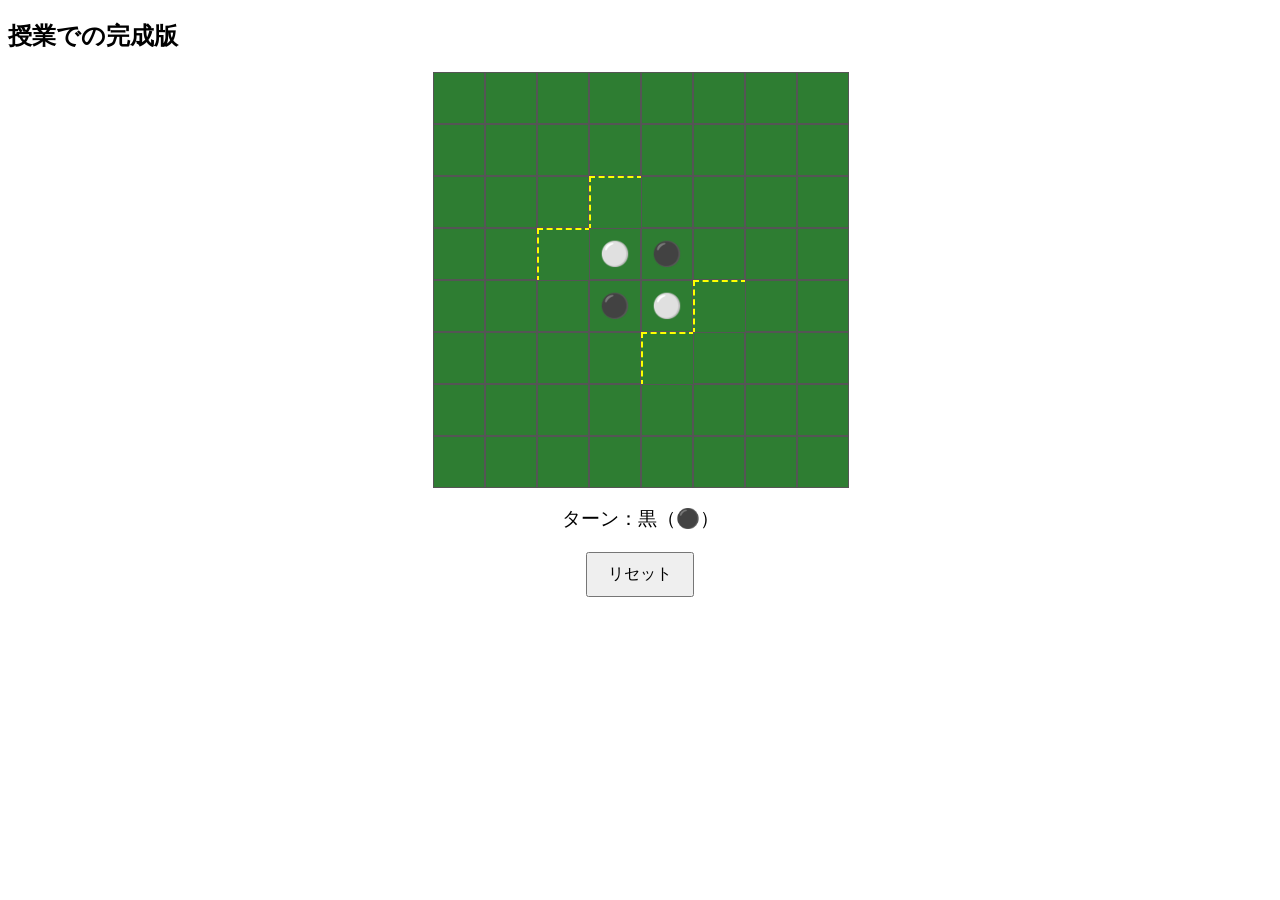
<file: othello.html>
<!DOCTYPE html>
<html lang="ja">
<head>
    <meta charset="UTF-8">
    <title>オセロゲーム</title>
    <style>
        #board {
            display: grid;
            grid-template-columns: repeat(8, 50px);
            grid-template-rows: repeat(8, 50px);
            gap: 2px;
            margin: 20px auto;
            max-width: 100%;
            width: max-content;
        }
        .cell {
            width: 50px;
            height: 50px;
            background-color:#2e7d32;
            border: 1px solid #555;
            display: flex;
            align-items: center;
            justify-content: center;
            font-size: 24px;
            cursor: pointer;
        }
        @media screen and (max-width: 450px) {
            #board {
                grid-template-columns: repeat(8, 35px);
                grid-template-rows: repeat(8, 35px);
            }
            .cell {
                width: 35px;
                height: 35px;
                font-size: 18px;
            }
        }
        .valid {
            border: 2px dashed yellow;
        }
        #status {
            text-align: center;
            margin: 10px;
            font-size: 1.2em;
        }
        #controls {
            text-align: center;
            margin-top: 20px;
        }
        #reset-button {
            padding: 10px 20px;
            font-size: 1em;
            cursor: pointer;
        }
    </style>
</head>
<body>
    <h2>授業での完成版</h2>
    <div id="board"></div>
    <div id="status"></div>
    <div id="controls">
        <button id="reset-button">リセット</button>
    </div>

    <script>
        const boardElement = document.getElementById("board");
        const statusElement = document.getElementById("status");
        const resetButton = document.getElementById("reset-button");
        const size = 8;
        let board, currentPlayer, passes;

        function initBoard() {
            board = Array.from({ length: size }, () => Array(size).fill(0));
            board[3][3] = 2;
            board[3][4] = 1;
            board[4][3] = 1;
            board[4][4] = 2;
            currentPlayer = 1;
            passes = 0;
        }

        const directions = [
            [-1, 0], [1, 0], [0, -1], [0, 1],
            [-1, -1], [-1, 1], [1, -1], [1, 1]
        ];

        function createBoard() {
            boardElement.innerHTML = '';
            for (let i = 0; i < size; i++) {
                for (let j = 0; j < size; j++) {
                    const cell = document.createElement("div");
                    cell.className = "cell";
                    cell.dataset.row = i;
                    cell.dataset.col = j;

                    if (board[i][j] === 1) {
                        cell.innerHTML = "⚫️";
                    } else if (board[i][j] === 2) {
                        cell.innerHTML = "⚪️";
                    } else {
                        cell.innerHTML = "";
                        if (isValidMove(i, j, currentPlayer)) {
                            cell.classList.add("valid");
                        }
                    }

                    cell.onclick = function () {
                        const row = parseInt(this.dataset.row);
                        const col = parseInt(this.dataset.col);
                        if (board[row][col] === 0 && isValidMove(row, col, currentPlayer)) {
                            board[row][col] = currentPlayer;
                            flipStones(row, col, currentPlayer);
                            currentPlayer = 3 - currentPlayer;
                            passes = 0;
                            update();
                        }
                    };
                    boardElement.appendChild(cell);
                }
            }
        }

        function flipStones(row, col, player) {
            for (const [dx, dy] of directions) {
                let x = row + dx, y = col + dy;
                const toFlip = [];
                while (x >= 0 && x < size && y >= 0 && y < size && board[x][y] === (3 - player)) {
                    toFlip.push([x, y]);
                    x += dx;
                    y += dy;
                }
                if (x >= 0 && x < size && y >= 0 && y < size && board[x][y] === player) {
                    for (const [fx, fy] of toFlip) {
                        board[fx][fy] = player;
                    }
                }
            }
        }

        function isValidMove(row, col, player) {
            if (board[row][col] !== 0) return false;
            for (const [dx, dy] of directions) {
                let x = row + dx, y = col + dy;
                let foundEnemy = false;
                while (x >= 0 && x < size && y >= 0 && y < size) {
                    if (board[x][y] === 0) break;
                    if (board[x][y] === (3 - player)) {
                        foundEnemy = true;
                    } else {
                        if (foundEnemy) return true;
                        break;
                    }
                    x += dx;
                    y += dy;
                }
            }
            return false;
        }

        function hasValidMove(player) {
            for (let i = 0; i < size; i++) {
                for (let j = 0; j < size; j++) {
                    if (isValidMove(i, j, player)) return true;
                }
            }
            return false;
        }

        function isGameOver() {
            return !hasValidMove(1) && !hasValidMove(2);
        }

        function countStones() {
            const counts = { 1: 0, 2: 0 };
            for (let i = 0; i < size; i++) {
                for (let j = 0; j < size; j++) {
                    if (board[i][j] === 1) {
                        counts[1]++;
                    } else if (board[i][j] === 2) {
                        counts[2]++;
                    }
                }
            }
            return counts;
        }

        function displayResult(counts) {
            let message = `ゲーム終了！ 黒：${counts[1]}個、白：${counts[2]}個。`;

            if (counts[1] > counts[2]) {
                message += "勝者：黒（⚫️）の勝ち！";
            } else if (counts[2] > counts[1]) {
                message += "勝者：白（⚪️）の勝ち！";
            } else {
                message += "引き分けです。";
            }
            statusElement.textContent = message;
        }

        function update() {
            if (isGameOver()) {
                const counts = countStones();
                displayResult(counts);
                return;
            }

            if (!hasValidMove(currentPlayer)) {
                passes++;
                alert(`ターン：${currentPlayer === 1 ? "黒（⚫️）" : "白（⚪️）"}はパスです。`);

                if (passes >= 2) {
                    update();
                    return;
                }
                currentPlayer = 3 - currentPlayer;
                update();
                return;
            }

            passes = 0;
            statusElement.textContent = `ターン：${currentPlayer === 1 ? "黒（⚫️）" : "白（⚪️）"}`;
            createBoard();
        }

        resetButton.onclick = function() {
            initBoard();
            update();
        };

        initBoard();
        update();
    </script>
</body>
</html>
</file>
